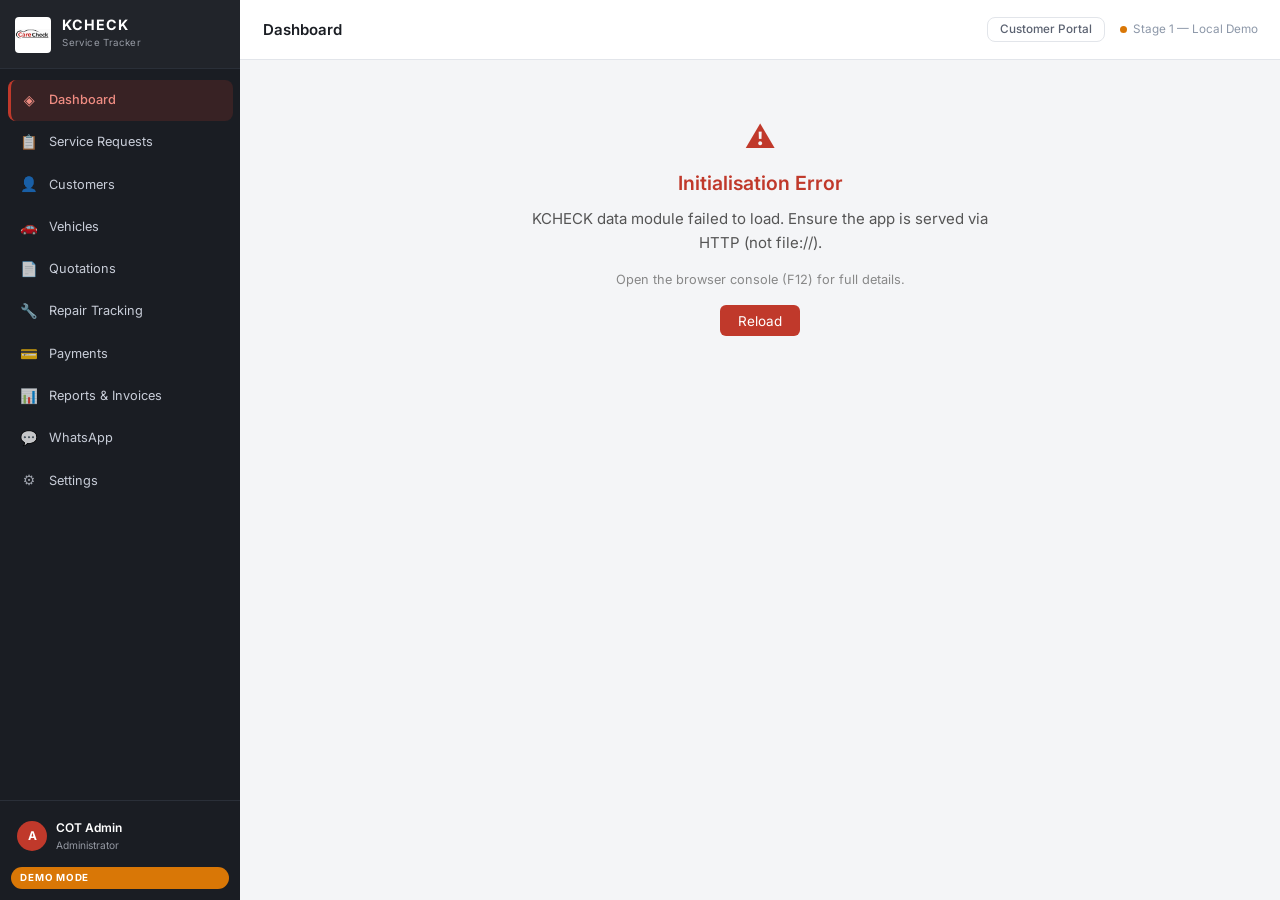
<file: index.html>
<!DOCTYPE html>
<html lang="en">
<head>
  <meta charset="UTF-8" />
  <meta name="viewport" content="width=device-width, initial-scale=1.0" />
  <title>KCHECK Service Tracker</title>
  <link rel="stylesheet" href="css/style.css" />
  <link rel="stylesheet" href="css/components.css" />
  <link rel="stylesheet" href="css/admin.css" />
  <link rel="preconnect" href="https://fonts.googleapis.com" />
  <link rel="preconnect" href="https://fonts.gstatic.com" crossorigin />
  <link href="https://fonts.googleapis.com/css2?family=Inter:wght@300;400;500;600;700&display=swap" rel="stylesheet" />
</head>
<body class="admin-body">

  <!-- Sidebar -->
  <aside class="sidebar" id="sidebar">
    <div class="sidebar-brand">
      <img src="assets/logos/carecheck.png" alt="KCHECK Logo" class="sidebar-logo" id="sidebarLogo" onerror="this.style.display='none'" />
      <div class="sidebar-title">
        <span class="sidebar-app-name">KCHECK</span>
        <span class="sidebar-app-sub">Service Tracker</span>
      </div>
    </div>

    <nav class="sidebar-nav">
      <a href="#" class="nav-item active" data-view="dashboard">
        <span class="nav-icon">◈</span>
        <span class="nav-label">Dashboard</span>
      </a>
      <a href="#" class="nav-item" data-view="services">
        <span class="nav-icon">📋</span>
        <span class="nav-label">Service Requests</span>
      </a>
      <a href="#" class="nav-item" data-view="customers">
        <span class="nav-icon">👤</span>
        <span class="nav-label">Customers</span>
      </a>
      <a href="#" class="nav-item" data-view="vehicles">
        <span class="nav-icon">🚗</span>
        <span class="nav-label">Vehicles</span>
      </a>
      <a href="#" class="nav-item" data-view="quotations">
        <span class="nav-icon">📄</span>
        <span class="nav-label">Quotations</span>
      </a>
      <a href="#" class="nav-item" data-view="repairs">
        <span class="nav-icon">🔧</span>
        <span class="nav-label">Repair Tracking</span>
      </a>
      <a href="#" class="nav-item" data-view="payments">
        <span class="nav-icon">💳</span>
        <span class="nav-label">Payments</span>
      </a>
      <a href="#" class="nav-item" data-view="reports">
        <span class="nav-icon">📊</span>
        <span class="nav-label">Reports &amp; Invoices</span>
      </a>
      <a href="#" class="nav-item" data-view="whatsapp">
        <span class="nav-icon">💬</span>
        <span class="nav-label">WhatsApp</span>
      </a>
      <a href="#" class="nav-item" data-view="settings">
        <span class="nav-icon">⚙️</span>
        <span class="nav-label">Settings</span>
      </a>
    </nav>

    <div class="sidebar-footer">
      <div class="sidebar-user">
        <div class="user-avatar">A</div>
        <div class="user-info">
          <span class="user-name">COT Admin</span>
          <span class="user-role">Administrator</span>
        </div>
      </div>
      <div class="demo-badge">DEMO MODE</div>
    </div>
  </aside>

  <!-- Main Content -->
  <div class="main-wrapper" id="mainWrapper">

    <!-- Top Bar -->
    <header class="topbar">
      <button class="sidebar-toggle" id="sidebarToggle" aria-label="Toggle sidebar">
        <span></span><span></span><span></span>
      </button>
      <div class="topbar-title" id="topbarTitle">Dashboard</div>
      <div class="topbar-actions">
        <a href="portal.html" class="btn btn-outline btn-sm" target="_blank">Customer Portal</a>
        <div class="demo-indicator">
          <span class="demo-dot"></span>
          Stage 1 — Local Demo
        </div>
      </div>
    </header>

    <!-- Page Content -->
    <main class="page-content" id="pageContent">
      <!-- Injected by JS -->
      <div class="loading-state" id="initialLoader">
        <div class="spinner"></div>
        <p>Loading KCHECK Service Tracker…</p>
      </div>
    </main>
  </div>

  <!-- Overlay for mobile sidebar -->
  <div class="sidebar-overlay" id="sidebarOverlay"></div>

  <!-- Toast container -->
  <div class="toast-container" id="toastContainer"></div>

  <!-- Modal container -->
  <div class="modal-backdrop" id="modalBackdrop" style="display:none">
    <div class="modal" id="modalBox">
      <div class="modal-header">
        <h3 class="modal-title" id="modalTitle"></h3>
        <button class="modal-close" id="modalClose">&times;</button>
      </div>
      <div class="modal-body" id="modalBody"></div>
      <div class="modal-footer" id="modalFooter"></div>
    </div>
  </div>

  <!-- Scripts (order matters — data first) -->
  <script src="js/utils.js"></script>
  <script src="js/data.js"></script>
  <script src="js/dashboard.js"></script>
  <script src="js/customers.js"></script>
  <script src="js/vehicles.js"></script>
  <script src="js/services.js"></script>
  <script src="js/quotations.js"></script>
  <script src="js/payments.js"></script>
  <script src="js/reports.js"></script>
  <script src="js/settings.js"></script>
  <script src="js/app.js"></script>
</body>
</html>
</file>
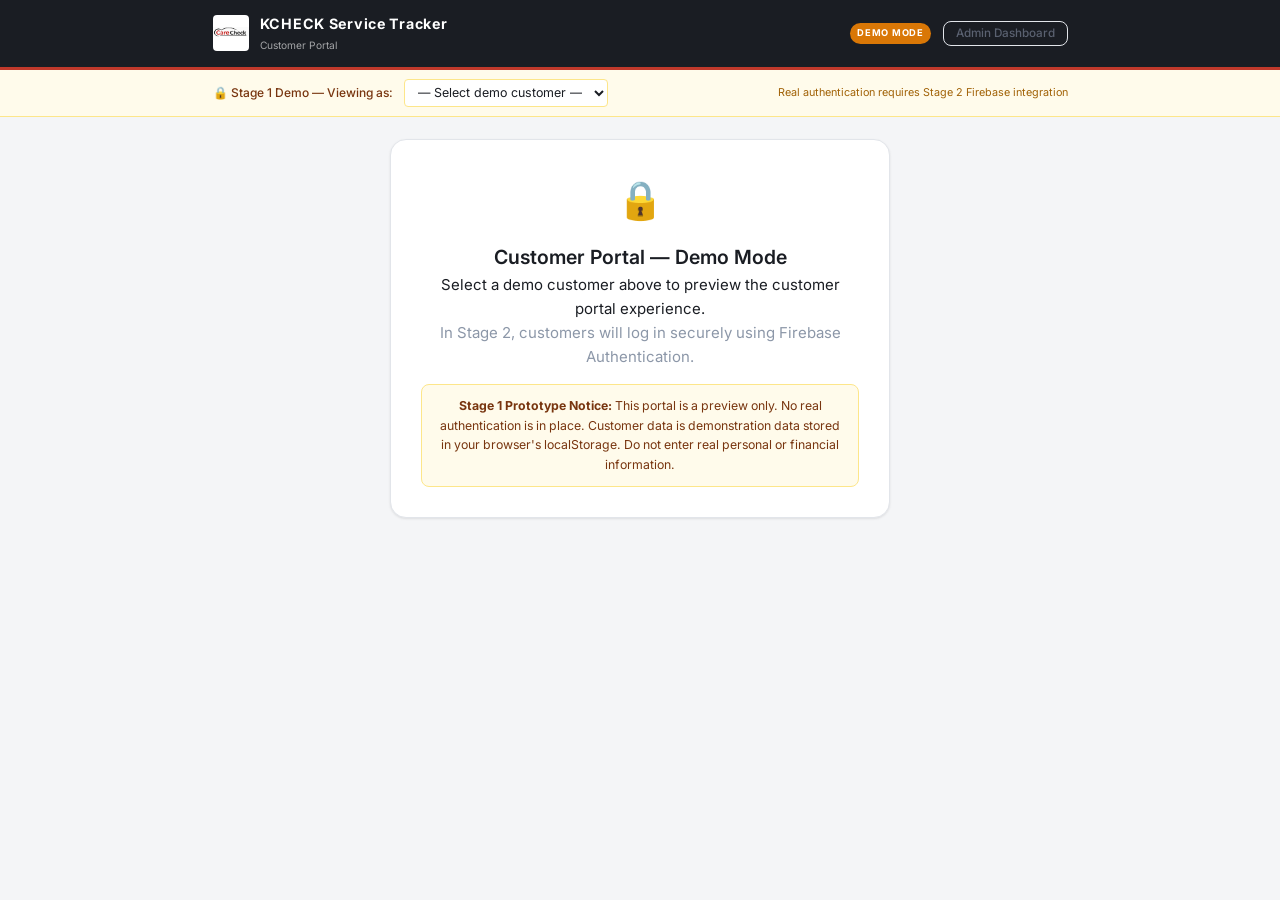
<file: portal.html>
<!DOCTYPE html>
<html lang="en">
<head>
  <meta charset="UTF-8" />
  <meta name="viewport" content="width=device-width, initial-scale=1.0" />
  <title>KCHECK — Customer Portal</title>
  <link rel="stylesheet" href="css/style.css" />
  <link rel="stylesheet" href="css/components.css" />
  <link rel="stylesheet" href="css/portal.css" />
  <link rel="preconnect" href="https://fonts.googleapis.com" />
  <link rel="preconnect" href="https://fonts.gstatic.com" crossorigin />
  <link href="https://fonts.googleapis.com/css2?family=Inter:wght@300;400;500;600;700&display=swap" rel="stylesheet" />
</head>
<body class="portal-body">

  <!-- Portal Header -->
  <header class="portal-header">
    <div class="portal-header-inner">
      <div class="portal-brand">
        <img src="assets/logos/carecheck.png" alt="KCHECK Logo" class="portal-logo" onerror="this.style.display='none'" />
        <div>
          <div class="portal-app-name">KCHECK Service Tracker</div>
          <div class="portal-app-sub">Customer Portal</div>
        </div>
      </div>
      <div class="portal-header-right">
        <div class="demo-badge-portal">DEMO MODE</div>
        <a href="index.html" class="btn btn-outline btn-sm">Admin Dashboard</a>
      </div>
    </div>
  </header>

  <!-- Demo Customer Selector -->
  <div class="demo-selector-bar" id="demoSelectorBar">
    <div class="demo-selector-inner">
      <span class="demo-selector-label">🔒 Stage 1 Demo — Viewing as:</span>
      <select id="demoCustomerSelect" class="demo-select">
        <option value="">— Select demo customer —</option>
      </select>
      <span class="demo-selector-note">Real authentication requires Stage 2 Firebase integration</span>
    </div>
  </div>

  <!-- Portal Navigation -->
  <nav class="portal-nav" id="portalNav" style="display:none">
    <div class="portal-nav-inner">
      <a href="#" class="portal-nav-item active" data-portal-view="my-vehicles">My Vehicles</a>
      <a href="#" class="portal-nav-item" data-portal-view="my-services">My Services</a>
      <a href="#" class="portal-nav-item" data-portal-view="portal-documents">Documents</a>
    </div>
  </nav>

  <!-- Portal Main -->
  <main class="portal-main" id="portalMain">
    <div class="portal-welcome" id="portalWelcome">
      <div class="portal-welcome-card">
        <div class="portal-welcome-icon">🔒</div>
        <h2>Customer Portal — Demo Mode</h2>
        <p>Select a demo customer above to preview the customer portal experience.</p>
        <p class="text-muted">In Stage 2, customers will log in securely using Firebase Authentication.</p>
        <div class="demo-notice">
          <strong>Stage 1 Prototype Notice:</strong> This portal is a preview only. No real authentication is in place. Customer data is demonstration data stored in your browser's localStorage. Do not enter real personal or financial information.
        </div>
      </div>
    </div>
    <div id="portalContent" style="display:none"></div>
  </main>

  <!-- Toast container -->
  <div class="toast-container" id="toastContainer"></div>

  <!-- Modal container -->
  <div class="modal-backdrop" id="modalBackdrop" style="display:none">
    <div class="modal" id="modalBox">
      <div class="modal-header">
        <h3 class="modal-title" id="modalTitle"></h3>
        <button class="modal-close" id="modalClose">&times;</button>
      </div>
      <div class="modal-body" id="modalBody"></div>
      <div class="modal-footer" id="modalFooter"></div>
    </div>
  </div>

  <script src="js/utils.js"></script>
  <script src="js/data.js"></script>
  <script src="js/payments.js"></script>
  <script src="js/reports.js"></script>
  <script src="js/portal.js"></script>
</body>
</html>
</file>
<file: css/style.css>
/* ============================================================
   KCHECK Service Tracker — Global Design Tokens & Base Styles
   ============================================================ */

:root {
  /* Core palette */
  --color-bg:           #f4f5f7;
  --color-surface:      #ffffff;
  --color-surface-2:    #f8f9fb;
  --color-border:       #e2e5ea;
  --color-border-light: #eef0f4;

  /* Typography */
  --color-text-primary:   #1a1d23;
  --color-text-secondary: #5a6170;
  --color-text-muted:     #8c97a8;

  /* Brand */
  --color-brand-red:      #c0392b;
  --color-brand-red-dark: #96281b;
  --color-brand-red-light:#fdf0ef;

  /* Sidebar */
  --sidebar-bg:           #1a1d23;
  --sidebar-text:         #c8cdd8;
  --sidebar-text-active:  #ffffff;
  --sidebar-active-bg:    rgba(192, 57, 43, 0.18);
  --sidebar-border:       #2a2f38;
  --sidebar-width:        240px;

  /* Status / Accent colours */
  --color-blue:         #2563eb;
  --color-blue-light:   #eff6ff;
  --color-blue-border:  #bfdbfe;
  --color-green:        #16a34a;
  --color-green-light:  #f0fdf4;
  --color-green-border: #bbf7d0;
  --color-amber:        #d97706;
  --color-amber-light:  #fffbeb;
  --color-amber-border: #fde68a;
  --color-red:          #dc2626;
  --color-red-light:    #fef2f2;
  --color-red-border:   #fecaca;

  /* Shadows */
  --shadow-sm:  0 1px 3px rgba(0,0,0,.06), 0 1px 2px rgba(0,0,0,.04);
  --shadow-md:  0 4px 12px rgba(0,0,0,.08), 0 2px 4px rgba(0,0,0,.04);
  --shadow-lg:  0 10px 24px rgba(0,0,0,.12), 0 4px 8px rgba(0,0,0,.06);

  /* Radii */
  --radius-sm:  4px;
  --radius-md:  8px;
  --radius-lg:  12px;
  --radius-xl:  16px;
  --radius-pill: 9999px;

  /* Transitions */
  --transition: 0.18s ease;

  /* Topbar */
  --topbar-height: 60px;
}

/* ── Reset ────────────────────────────────────────────────── */
*, *::before, *::after { box-sizing: border-box; margin: 0; padding: 0; }

html { font-size: 15px; scroll-behavior: smooth; }

body {
  font-family: 'Inter', system-ui, -apple-system, sans-serif;
  background: var(--color-bg);
  color: var(--color-text-primary);
  line-height: 1.6;
  -webkit-font-smoothing: antialiased;
}

a { color: inherit; text-decoration: none; }
button { cursor: pointer; border: none; background: none; font-family: inherit; }
input, select, textarea { font-family: inherit; font-size: inherit; }
img { max-width: 100%; display: block; }
ul, ol { list-style: none; }

/* ── Typography ───────────────────────────────────────────── */
h1 { font-size: 1.6rem; font-weight: 700; }
h2 { font-size: 1.3rem; font-weight: 600; }
h3 { font-size: 1.1rem; font-weight: 600; }
h4 { font-size: 0.95rem; font-weight: 600; }

.text-muted     { color: var(--color-text-muted); }
.text-secondary { color: var(--color-text-secondary); }
.text-sm        { font-size: 0.8rem; }
.text-xs        { font-size: 0.72rem; }
.text-mono      { font-family: 'Courier New', monospace; }
.font-medium    { font-weight: 500; }
.font-semibold  { font-weight: 600; }
.font-bold      { font-weight: 700; }

/* ── Utility ──────────────────────────────────────────────── */
.hidden   { display: none !important; }
.flex     { display: flex; }
.flex-col { flex-direction: column; }
.items-center { align-items: center; }
.justify-between { justify-content: space-between; }
.gap-1 { gap: 0.25rem; }
.gap-2 { gap: 0.5rem; }
.gap-3 { gap: 0.75rem; }
.gap-4 { gap: 1rem; }
.mt-1 { margin-top: 0.25rem; }
.mt-2 { margin-top: 0.5rem; }
.mt-3 { margin-top: 0.75rem; }
.mt-4 { margin-top: 1rem; }
.mb-1 { margin-bottom: 0.25rem; }
.mb-2 { margin-bottom: 0.5rem; }
.mb-3 { margin-bottom: 0.75rem; }
.mb-4 { margin-bottom: 1rem; }
.p-2  { padding: 0.5rem; }
.p-3  { padding: 0.75rem; }
.p-4  { padding: 1rem; }
.w-full { width: 100%; }
.text-right { text-align: right; }
.text-center { text-align: center; }
</file>
<file: css/components.css>
/* ============================================================
   KCHECK — Shared UI Components
   ============================================================ */

/* ── Buttons ──────────────────────────────────────────────── */
.btn {
  display: inline-flex;
  align-items: center;
  gap: 0.4rem;
  padding: 0.5rem 1.1rem;
  border-radius: var(--radius-md);
  font-size: 0.85rem;
  font-weight: 500;
  line-height: 1;
  transition: background var(--transition), color var(--transition), border-color var(--transition), opacity var(--transition);
  white-space: nowrap;
  user-select: none;
}
.btn:disabled { opacity: 0.5; cursor: not-allowed; pointer-events: none; }

.btn-primary   { background: var(--color-brand-red); color: #fff; }
.btn-primary:hover { background: var(--color-brand-red-dark); }

.btn-blue      { background: var(--color-blue); color: #fff; }
.btn-blue:hover { background: #1d4ed8; }

.btn-green     { background: var(--color-green); color: #fff; }
.btn-green:hover { background: #15803d; }

.btn-amber     { background: var(--color-amber); color: #fff; }
.btn-amber:hover { background: #b45309; }

.btn-danger    { background: var(--color-red); color: #fff; }
.btn-danger:hover { background: #b91c1c; }

.btn-outline {
  background: transparent;
  border: 1px solid var(--color-border);
  color: var(--color-text-secondary);
}
.btn-outline:hover { border-color: var(--color-brand-red); color: var(--color-brand-red); }

.btn-ghost { background: transparent; color: var(--color-text-secondary); }
.btn-ghost:hover { background: var(--color-surface-2); color: var(--color-text-primary); }

.btn-sm  { padding: 0.35rem 0.8rem; font-size: 0.78rem; }
.btn-lg  { padding: 0.7rem 1.4rem; font-size: 0.95rem; }
.btn-icon { padding: 0.4rem; border-radius: var(--radius-sm); }
.btn-block { width: 100%; justify-content: center; }

/* ── Badges ───────────────────────────────────────────────── */
.badge {
  display: inline-flex;
  align-items: center;
  gap: 0.25rem;
  padding: 0.2rem 0.6rem;
  border-radius: var(--radius-pill);
  font-size: 0.72rem;
  font-weight: 600;
  line-height: 1;
  white-space: nowrap;
}
.badge-blue   { background: var(--color-blue-light);  color: var(--color-blue);  border: 1px solid var(--color-blue-border); }
.badge-green  { background: var(--color-green-light); color: var(--color-green); border: 1px solid var(--color-green-border); }
.badge-amber  { background: var(--color-amber-light); color: var(--color-amber); border: 1px solid var(--color-amber-border); }
.badge-red    { background: var(--color-red-light);   color: var(--color-red);   border: 1px solid var(--color-red-border); }
.badge-grey   { background: var(--color-surface-2);   color: var(--color-text-secondary); border: 1px solid var(--color-border); }
.badge-brand  { background: var(--color-brand-red-light); color: var(--color-brand-red); border: 1px solid #f0c4c0; }

/* ── Cards ────────────────────────────────────────────────── */
.card {
  background: var(--color-surface);
  border: 1px solid var(--color-border);
  border-radius: var(--radius-lg);
  box-shadow: var(--shadow-sm);
}
.card-header {
  display: flex;
  align-items: center;
  justify-content: space-between;
  padding: 1rem 1.25rem;
  border-bottom: 1px solid var(--color-border-light);
}
.card-title { font-size: 0.95rem; font-weight: 600; }
.card-body  { padding: 1.25rem; }
.card-footer {
  padding: 0.875rem 1.25rem;
  border-top: 1px solid var(--color-border-light);
  background: var(--color-surface-2);
  border-radius: 0 0 var(--radius-lg) var(--radius-lg);
}

/* ── Forms ────────────────────────────────────────────────── */
.form-group { margin-bottom: 1rem; }
.form-label {
  display: block;
  font-size: 0.8rem;
  font-weight: 500;
  color: var(--color-text-secondary);
  margin-bottom: 0.35rem;
}
.form-label .required { color: var(--color-red); margin-left: 2px; }

.form-control {
  display: block;
  width: 100%;
  padding: 0.5rem 0.75rem;
  border: 1px solid var(--color-border);
  border-radius: var(--radius-md);
  background: var(--color-surface);
  color: var(--color-text-primary);
  font-size: 0.87rem;
  transition: border-color var(--transition), box-shadow var(--transition);
  outline: none;
}
.form-control:focus {
  border-color: var(--color-blue);
  box-shadow: 0 0 0 3px rgba(37,99,235,0.1);
}
.form-control.is-invalid { border-color: var(--color-red); }
.form-control:disabled   { background: var(--color-surface-2); opacity: 0.7; cursor: not-allowed; }

.form-select { appearance: none; background-image: url("data:image/svg+xml,%3Csvg xmlns='http://www.w3.org/2000/svg' width='12' height='8' viewBox='0 0 12 8'%3E%3Cpath fill='%235a6170' d='M1 1l5 5 5-5'/%3E%3C/svg%3E"); background-repeat: no-repeat; background-position: right 0.75rem center; padding-right: 2.5rem; }

textarea.form-control { resize: vertical; min-height: 80px; }

.form-error { font-size: 0.75rem; color: var(--color-red); margin-top: 0.25rem; display: none; }
.form-error.visible { display: block; }
.form-hint  { font-size: 0.75rem; color: var(--color-text-muted); margin-top: 0.25rem; }

.form-row { display: grid; gap: 1rem; }
.form-row-2 { grid-template-columns: 1fr 1fr; }
.form-row-3 { grid-template-columns: 1fr 1fr 1fr; }

/* ── Tables ───────────────────────────────────────────────── */
.table-wrapper {
  overflow-x: auto;
  border-radius: var(--radius-md);
  border: 1px solid var(--color-border);
}
table.data-table {
  width: 100%;
  border-collapse: collapse;
  font-size: 0.85rem;
}
.data-table thead th {
  background: var(--color-surface-2);
  padding: 0.65rem 1rem;
  text-align: left;
  font-weight: 600;
  font-size: 0.75rem;
  text-transform: uppercase;
  letter-spacing: 0.05em;
  color: var(--color-text-secondary);
  border-bottom: 1px solid var(--color-border);
  white-space: nowrap;
}
.data-table tbody tr {
  border-bottom: 1px solid var(--color-border-light);
  transition: background var(--transition);
}
.data-table tbody tr:last-child { border-bottom: none; }
.data-table tbody tr:hover { background: var(--color-surface-2); }
.data-table tbody tr.clickable { cursor: pointer; }
.data-table td {
  padding: 0.7rem 1rem;
  vertical-align: middle;
}

/* ── Modals ───────────────────────────────────────────────── */
.modal-backdrop {
  position: fixed;
  inset: 0;
  background: rgba(0,0,0,0.45);
  backdrop-filter: blur(4px);
  z-index: 1000;
  display: flex;
  align-items: center;
  justify-content: center;
  padding: 1rem;
}
.modal {
  background: var(--color-surface);
  border-radius: var(--radius-xl);
  box-shadow: var(--shadow-lg);
  width: 100%;
  max-width: 580px;
  max-height: 90vh;
  display: flex;
  flex-direction: column;
  animation: modalIn 0.2s ease;
}
@keyframes modalIn {
  from { transform: scale(0.96) translateY(-8px); opacity: 0; }
  to   { transform: scale(1) translateY(0); opacity: 1; }
}
.modal-lg { max-width: 820px; }
.modal-header {
  display: flex;
  align-items: center;
  justify-content: space-between;
  padding: 1.1rem 1.5rem;
  border-bottom: 1px solid var(--color-border);
  flex-shrink: 0;
}
.modal-title { font-size: 1rem; font-weight: 600; }
.modal-close {
  width: 28px; height: 28px;
  border-radius: var(--radius-md);
  font-size: 1.2rem;
  color: var(--color-text-secondary);
  display: flex; align-items: center; justify-content: center;
  transition: background var(--transition);
}
.modal-close:hover { background: var(--color-surface-2); color: var(--color-text-primary); }
.modal-body {
  padding: 1.5rem;
  overflow-y: auto;
  flex: 1;
}
.modal-footer {
  padding: 1rem 1.5rem;
  border-top: 1px solid var(--color-border);
  display: flex;
  gap: 0.75rem;
  justify-content: flex-end;
  flex-shrink: 0;
}

/* ── Toast Notifications ──────────────────────────────────── */
.toast-container {
  position: fixed;
  bottom: 1.5rem;
  right: 1.5rem;
  z-index: 2000;
  display: flex;
  flex-direction: column;
  gap: 0.5rem;
  max-width: 360px;
}
.toast {
  background: var(--color-surface);
  border: 1px solid var(--color-border);
  border-radius: var(--radius-lg);
  padding: 0.85rem 1.1rem;
  box-shadow: var(--shadow-lg);
  display: flex;
  align-items: flex-start;
  gap: 0.75rem;
  animation: toastIn 0.25s ease;
  font-size: 0.85rem;
}
@keyframes toastIn {
  from { transform: translateX(24px); opacity: 0; }
  to   { transform: translateX(0); opacity: 1; }
}
.toast-icon { font-size: 1rem; flex-shrink: 0; margin-top: 0.1rem; }
.toast-msg  { flex: 1; line-height: 1.45; }
.toast-success { border-left: 3px solid var(--color-green); }
.toast-error   { border-left: 3px solid var(--color-red); }
.toast-info    { border-left: 3px solid var(--color-blue); }
.toast-warning { border-left: 3px solid var(--color-amber); }

/* ── Status Timeline ──────────────────────────────────────── */
.status-timeline {
  display: flex;
  flex-direction: column;
  gap: 0;
}
.timeline-item {
  display: flex;
  gap: 0.75rem;
  padding-bottom: 1.1rem;
  position: relative;
}
.timeline-item:not(:last-child)::before {
  content: '';
  position: absolute;
  left: 11px;
  top: 24px;
  bottom: 0;
  width: 2px;
  background: var(--color-border);
}
.timeline-dot {
  width: 24px; height: 24px;
  border-radius: 50%;
  flex-shrink: 0;
  display: flex; align-items: center; justify-content: center;
  font-size: 0.65rem;
  font-weight: 700;
  position: relative;
  z-index: 1;
}
.timeline-dot-active  { background: var(--color-blue);  color: #fff; }
.timeline-dot-done    { background: var(--color-green); color: #fff; }
.timeline-dot-pending { background: var(--color-border); color: var(--color-text-muted); }
.timeline-dot-error   { background: var(--color-red);   color: #fff; }

.timeline-content { flex: 1; padding-top: 0.1rem; }
.timeline-title   { font-size: 0.85rem; font-weight: 600; }
.timeline-time    { font-size: 0.75rem; color: var(--color-text-muted); }
.timeline-note    { font-size: 0.82rem; color: var(--color-text-secondary); margin-top: 0.2rem; }

/* ── Progress Steps ───────────────────────────────────────── */
.progress-steps {
  display: flex;
  align-items: center;
  gap: 0;
  overflow-x: auto;
  padding: 0.5rem 0;
  scrollbar-width: none;
}
.progress-steps::-webkit-scrollbar { display: none; }
.progress-step {
  display: flex;
  align-items: center;
  gap: 0.4rem;
  flex-shrink: 0;
}
.progress-step-dot {
  width: 28px; height: 28px;
  border-radius: 50%;
  display: flex; align-items: center; justify-content: center;
  font-size: 0.7rem;
  font-weight: 700;
  border: 2px solid var(--color-border);
  background: var(--color-surface);
  color: var(--color-text-muted);
}
.progress-step.done    .progress-step-dot { background: var(--color-green); border-color: var(--color-green); color: #fff; }
.progress-step.active  .progress-step-dot { background: var(--color-blue);  border-color: var(--color-blue);  color: #fff; box-shadow: 0 0 0 3px rgba(37,99,235,0.2); }
.progress-step.error   .progress-step-dot { background: var(--color-red);   border-color: var(--color-red);   color: #fff; }
.progress-step-label   { font-size: 0.72rem; color: var(--color-text-muted); white-space: nowrap; }
.progress-step.done   .progress-step-label { color: var(--color-green); }
.progress-step.active .progress-step-label { color: var(--color-blue); font-weight: 600; }
.progress-step-line {
  height: 2px;
  width: 32px;
  background: var(--color-border);
  flex-shrink: 0;
}
.progress-step-line.done { background: var(--color-green); }
.progress-step-line.active { background: var(--color-blue); }

/* ── Search Bar ───────────────────────────────────────────── */
.search-bar {
  display: flex;
  align-items: center;
  gap: 0.5rem;
  background: var(--color-surface);
  border: 1px solid var(--color-border);
  border-radius: var(--radius-md);
  padding: 0.4rem 0.75rem;
  flex: 1;
  max-width: 340px;
}
.search-bar input {
  border: none;
  background: transparent;
  outline: none;
  font-size: 0.87rem;
  width: 100%;
  color: var(--color-text-primary);
}
.search-bar input::placeholder { color: var(--color-text-muted); }
.search-icon { color: var(--color-text-muted); font-size: 0.9rem; }

/* ── Empty / Loading / Error States ──────────────────────── */
.empty-state, .loading-state, .error-state {
  display: flex;
  flex-direction: column;
  align-items: center;
  justify-content: center;
  padding: 3rem 1rem;
  text-align: center;
  color: var(--color-text-muted);
}
.empty-state-icon, .loading-state-icon { font-size: 2.5rem; margin-bottom: 0.75rem; }
.empty-state h3  { font-size: 1rem; color: var(--color-text-secondary); margin-bottom: 0.4rem; }
.empty-state p   { font-size: 0.85rem; max-width: 320px; margin-bottom: 1rem; }

.spinner {
  width: 32px; height: 32px;
  border: 3px solid var(--color-border);
  border-top-color: var(--color-brand-red);
  border-radius: 50%;
  animation: spin 0.8s linear infinite;
  margin-bottom: 0.75rem;
}
@keyframes spin { to { transform: rotate(360deg); } }

/* ── KPI Cards ────────────────────────────────────────────── */
.kpi-grid {
  display: grid;
  grid-template-columns: repeat(4, 1fr);
  gap: 1rem;
}
.kpi-card {
  background: var(--color-surface);
  border: 1px solid var(--color-border);
  border-radius: var(--radius-lg);
  padding: 1.1rem 1.25rem;
  cursor: pointer;
  transition: box-shadow var(--transition), transform var(--transition);
  position: relative;
  overflow: hidden;
}
.kpi-card:hover { box-shadow: var(--shadow-md); transform: translateY(-1px); }
.kpi-card::before {
  content: '';
  position: absolute;
  left: 0; top: 0; bottom: 0;
  width: 4px;
  border-radius: var(--radius-sm) 0 0 var(--radius-sm);
}
.kpi-blue::before   { background: var(--color-blue); }
.kpi-green::before  { background: var(--color-green); }
.kpi-amber::before  { background: var(--color-amber); }
.kpi-red::before    { background: var(--color-red); }
.kpi-brand::before  { background: var(--color-brand-red); }

.kpi-label { font-size: 0.75rem; font-weight: 500; color: var(--color-text-muted); text-transform: uppercase; letter-spacing: 0.04em; }
.kpi-value { font-size: 2rem; font-weight: 700; line-height: 1.2; margin: 0.25rem 0; }
.kpi-sub   { font-size: 0.75rem; color: var(--color-text-muted); }

/* ── Page Sections ────────────────────────────────────────── */
.page-section {
  padding: 1.5rem;
}
.page-section + .page-section {
  padding-top: 0;
}
.section-header {
  display: flex;
  align-items: center;
  justify-content: space-between;
  margin-bottom: 1rem;
}
.section-title {
  font-size: 1rem;
  font-weight: 600;
}
.section-actions {
  display: flex;
  gap: 0.5rem;
  align-items: center;
}

/* ── Filter Bar ───────────────────────────────────────────── */
.filter-bar {
  display: flex;
  gap: 0.5rem;
  align-items: center;
  flex-wrap: wrap;
  margin-bottom: 1rem;
  padding: 0.875rem 1rem;
  background: var(--color-surface);
  border: 1px solid var(--color-border);
  border-radius: var(--radius-md);
}
.filter-bar select { font-size: 0.83rem; padding: 0.35rem 0.6rem; border: 1px solid var(--color-border); border-radius: var(--radius-sm); background: var(--color-surface-2); }

/* ── Info Rows ────────────────────────────────────────────── */
.info-grid {
  display: grid;
  grid-template-columns: 1fr 1fr;
  gap: 0.75rem 1.5rem;
}
.info-item {}
.info-label { font-size: 0.75rem; color: var(--color-text-muted); font-weight: 500; text-transform: uppercase; letter-spacing: 0.04em; margin-bottom: 0.15rem; }
.info-value { font-size: 0.87rem; color: var(--color-text-primary); font-weight: 500; }

/* ── Demo Notice ──────────────────────────────────────────── */
.demo-notice {
  background: var(--color-amber-light);
  border: 1px solid var(--color-amber-border);
  border-radius: var(--radius-md);
  padding: 0.75rem 1rem;
  font-size: 0.82rem;
  color: #78350f;
  margin-top: 1rem;
}
.demo-badge {
  background: var(--color-amber);
  color: #fff;
  font-size: 0.65rem;
  font-weight: 700;
  letter-spacing: 0.08em;
  padding: 0.2rem 0.6rem;
  border-radius: var(--radius-pill);
  text-transform: uppercase;
}
.demo-indicator {
  display: flex;
  align-items: center;
  gap: 0.4rem;
  font-size: 0.78rem;
  color: var(--color-text-muted);
}
.demo-dot {
  width: 7px; height: 7px;
  border-radius: 50%;
  background: var(--color-amber);
  animation: pulse 1.8s infinite;
}
@keyframes pulse {
  0%, 100% { opacity: 1; }
  50%       { opacity: 0.4; }
}

/* ── Confirm Dialog ───────────────────────────────────────── */
.confirm-message { font-size: 0.9rem; margin-bottom: 1rem; line-height: 1.55; }
.confirm-warning { color: var(--color-red); font-size: 0.83rem; font-style: italic; margin-top: 0.5rem; }

/* ── Tabbed Panels ────────────────────────────────────────── */
.tab-list {
  display: flex;
  gap: 0;
  border-bottom: 1px solid var(--color-border);
  margin-bottom: 1.25rem;
}
.tab-btn {
  padding: 0.6rem 1.1rem;
  font-size: 0.85rem;
  font-weight: 500;
  color: var(--color-text-secondary);
  border-bottom: 2px solid transparent;
  transition: color var(--transition), border-color var(--transition);
  cursor: pointer;
}
.tab-btn.active { color: var(--color-brand-red); border-bottom-color: var(--color-brand-red); }
.tab-btn:hover:not(.active) { color: var(--color-text-primary); }
.tab-panel { display: none; }
.tab-panel.active { display: block; }

/* ── Quotation Line Items ─────────────────────────────────── */
.line-items-table { width: 100%; border-collapse: collapse; font-size: 0.85rem; margin-bottom: 0.5rem; }
.line-items-table th { padding: 0.5rem 0.6rem; background: var(--color-surface-2); font-size: 0.73rem; font-weight: 600; text-transform: uppercase; letter-spacing: 0.04em; color: var(--color-text-secondary); text-align: left; border-bottom: 1px solid var(--color-border); }
.line-items-table td { padding: 0.4rem 0.5rem; border-bottom: 1px solid var(--color-border-light); vertical-align: middle; }
.line-items-table input { border: 1px solid var(--color-border); border-radius: var(--radius-sm); padding: 0.3rem 0.4rem; width: 100%; font-size: 0.83rem; background: var(--color-surface); }
.line-items-table input:focus { outline: none; border-color: var(--color-blue); }
.qty-input { width: 60px !important; text-align: center; }
.price-input { width: 90px !important; text-align: right; }
.subtotal-cell { text-align: right; font-weight: 500; }

/* ── Totals Summary ───────────────────────────────────────── */
.totals-block {
  display: flex;
  flex-direction: column;
  gap: 0.3rem;
  max-width: 280px;
  margin-left: auto;
  padding: 0.75rem;
  background: var(--color-surface-2);
  border-radius: var(--radius-md);
  border: 1px solid var(--color-border);
}
.totals-row { display: flex; justify-content: space-between; font-size: 0.85rem; }
.totals-row.total { font-weight: 700; font-size: 0.95rem; padding-top: 0.4rem; border-top: 1px solid var(--color-border); margin-top: 0.2rem; }

/* ── Breadcrumb ───────────────────────────────────────────── */
.breadcrumb { display: flex; align-items: center; gap: 0.3rem; font-size: 0.8rem; color: var(--color-text-muted); margin-bottom: 1rem; }
.breadcrumb a { color: var(--color-blue); cursor: pointer; }
.breadcrumb-sep { color: var(--color-border); }

/* ── Activity Feed ────────────────────────────────────────── */
.activity-item { display: flex; gap: 0.75rem; padding: 0.6rem 0; border-bottom: 1px solid var(--color-border-light); }
.activity-item:last-child { border-bottom: none; }
.activity-icon { font-size: 1rem; flex-shrink: 0; margin-top: 0.1rem; }
.activity-text { flex: 1; font-size: 0.83rem; }
.activity-text strong { font-weight: 600; color: var(--color-text-primary); }
.activity-time { font-size: 0.73rem; color: var(--color-text-muted); margin-top: 0.15rem; }

/* ── File Upload ──────────────────────────────────────────── */
.file-upload-area {
  border: 2px dashed var(--color-border);
  border-radius: var(--radius-md);
  padding: 2rem;
  text-align: center;
  cursor: pointer;
  transition: border-color var(--transition), background var(--transition);
}
.file-upload-area:hover { border-color: var(--color-blue); background: var(--color-blue-light); }
.file-upload-area input[type="file"] { display: none; }

/* ── QR Placeholder ───────────────────────────────────────── */
.qr-demo-container {
  display: flex;
  flex-direction: column;
  align-items: center;
  gap: 0.75rem;
  padding: 1.5rem;
  border: 2px solid var(--color-amber-border);
  border-radius: var(--radius-lg);
  background: var(--color-amber-light);
  max-width: 240px;
  margin: 0 auto;
}
.qr-demo-box {
  width: 160px; height: 160px;
  background: repeating-linear-gradient(45deg, #e5e7eb 0, #e5e7eb 2px, #f3f4f6 2px, #f3f4f6 10px);
  border-radius: var(--radius-md);
  display: flex;
  align-items: center;
  justify-content: center;
  font-size: 0.7rem;
  font-weight: 700;
  color: var(--color-amber);
  text-align: center;
  letter-spacing: 0.05em;
  border: 3px solid var(--color-amber);
}
.qr-demo-label { font-size: 0.75rem; font-weight: 700; color: var(--color-amber); text-align: center; letter-spacing: 0.05em; }

/* ── Print ────────────────────────────────────────────────── */
@media print {
  .sidebar, .topbar, .filter-bar, .btn, .toast-container, .modal-backdrop, .demo-indicator, .demo-badge { display: none !important; }
  .main-wrapper { margin-left: 0 !important; }
  body { background: #fff; }
  .print-doc { max-width: 210mm; margin: 0 auto; padding: 20mm; font-size: 11pt; }
}

/* ── Responsive ───────────────────────────────────────────── */
@media (max-width: 1024px) {
  .kpi-grid { grid-template-columns: repeat(2, 1fr); }
  .form-row-3 { grid-template-columns: 1fr 1fr; }
}
@media (max-width: 640px) {
  .kpi-grid { grid-template-columns: 1fr 1fr; }
  .form-row-2, .form-row-3 { grid-template-columns: 1fr; }
  .info-grid { grid-template-columns: 1fr; }
  .modal { max-width: 100%; border-radius: var(--radius-lg) var(--radius-lg) 0 0; align-self: flex-end; }
  .modal-backdrop { align-items: flex-end; padding: 0; }
}
</file>
<file: css/admin.css>
/* ============================================================
   KCHECK — Admin Layout (Sidebar + Topbar + Main)
   ============================================================ */

/* ── Admin Body Layout ────────────────────────────────────── */
.admin-body {
  display: flex;
  min-height: 100vh;
}

/* ── Sidebar ──────────────────────────────────────────────── */
.sidebar {
  position: fixed;
  left: 0; top: 0; bottom: 0;
  width: var(--sidebar-width);
  background: var(--sidebar-bg);
  display: flex;
  flex-direction: column;
  z-index: 200;
  transition: transform 0.25s ease;
  overflow: hidden;
}

/* Brand / Logo area */
.sidebar-brand {
  display: flex;
  align-items: center;
  gap: 0.75rem;
  padding: 1.1rem 1rem 1rem;
  border-bottom: 1px solid var(--sidebar-border);
  flex-shrink: 0;
  background: rgba(255,255,255,0.03);
}
.sidebar-logo {
  width: 36px;
  height: 36px;
  object-fit: contain;
  border-radius: var(--radius-sm);
  flex-shrink: 0;
}
.sidebar-title { display: flex; flex-direction: column; overflow: hidden; }
.sidebar-app-name {
  font-size: 0.95rem;
  font-weight: 700;
  color: var(--sidebar-text-active);
  letter-spacing: 0.06em;
  line-height: 1;
  white-space: nowrap;
}
.sidebar-app-sub {
  font-size: 0.65rem;
  color: var(--sidebar-text);
  letter-spacing: 0.04em;
  margin-top: 0.2rem;
  white-space: nowrap;
  opacity: 0.7;
}

/* Nav Items */
.sidebar-nav {
  flex: 1;
  overflow-y: auto;
  padding: 0.75rem 0.5rem;
  scrollbar-width: thin;
  scrollbar-color: var(--sidebar-border) transparent;
}
.sidebar-nav::-webkit-scrollbar { width: 4px; }
.sidebar-nav::-webkit-scrollbar-thumb { background: var(--sidebar-border); }

.nav-item {
  display: flex;
  align-items: center;
  gap: 0.7rem;
  padding: 0.6rem 0.85rem;
  border-radius: var(--radius-md);
  color: var(--sidebar-text);
  font-size: 0.85rem;
  font-weight: 400;
  transition: background var(--transition), color var(--transition);
  cursor: pointer;
  margin-bottom: 0.1rem;
}
.nav-item:hover {
  background: rgba(255,255,255,0.07);
  color: var(--sidebar-text-active);
}
.nav-item.active {
  background: var(--sidebar-active-bg);
  color: #ef8c82;
  font-weight: 500;
  border-left: 3px solid var(--color-brand-red);
  padding-left: calc(0.85rem - 3px);
}
.nav-item.active .nav-icon { opacity: 1; }
.nav-icon { font-size: 0.95rem; opacity: 0.75; flex-shrink: 0; width: 18px; text-align: center; }
.nav-label { white-space: nowrap; overflow: hidden; text-overflow: ellipsis; }

/* Sidebar footer */
.sidebar-footer {
  padding: 0.75rem;
  border-top: 1px solid var(--sidebar-border);
  flex-shrink: 0;
  display: flex;
  flex-direction: column;
  gap: 0.5rem;
}
.sidebar-user {
  display: flex;
  align-items: center;
  gap: 0.6rem;
  padding: 0.4rem;
  border-radius: var(--radius-md);
}
.user-avatar {
  width: 30px; height: 30px;
  border-radius: 50%;
  background: var(--color-brand-red);
  color: #fff;
  font-size: 0.8rem;
  font-weight: 700;
  display: flex; align-items: center; justify-content: center;
  flex-shrink: 0;
}
.user-info { display: flex; flex-direction: column; overflow: hidden; }
.user-name  { font-size: 0.8rem; font-weight: 600; color: var(--sidebar-text-active); white-space: nowrap; }
.user-role  { font-size: 0.68rem; color: var(--sidebar-text); opacity: 0.7; }

/* ── Main Wrapper ─────────────────────────────────────────── */
.main-wrapper {
  margin-left: var(--sidebar-width);
  flex: 1;
  min-height: 100vh;
  display: flex;
  flex-direction: column;
  transition: margin-left 0.25s ease;
}

/* ── Top Bar ──────────────────────────────────────────────── */
.topbar {
  position: sticky;
  top: 0;
  height: var(--topbar-height);
  background: var(--color-surface);
  border-bottom: 1px solid var(--color-border);
  display: flex;
  align-items: center;
  gap: 1rem;
  padding: 0 1.5rem;
  z-index: 100;
  flex-shrink: 0;
}
.topbar-title {
  font-size: 1rem;
  font-weight: 600;
  flex: 1;
}
.topbar-actions { display: flex; align-items: center; gap: 1rem; }

.sidebar-toggle {
  display: none;
  flex-direction: column;
  gap: 4px;
  padding: 0.4rem;
  border-radius: var(--radius-sm);
  cursor: pointer;
}
.sidebar-toggle span {
  display: block;
  width: 20px;
  height: 2px;
  background: var(--color-text-secondary);
  border-radius: 2px;
  transition: transform 0.2s;
}

/* ── Page Content ─────────────────────────────────────────── */
.page-content {
  flex: 1;
  padding: 1.5rem;
  min-height: 0;
}

/* ── Sidebar Overlay (mobile) ─────────────────────────────── */
.sidebar-overlay {
  display: none;
  position: fixed;
  inset: 0;
  background: rgba(0,0,0,0.5);
  z-index: 190;
}

/* ── Mobile ───────────────────────────────────────────────── */
@media (max-width: 1024px) {
  .sidebar-toggle { display: flex; }

  .sidebar {
    transform: translateX(-100%);
  }
  .sidebar.open {
    transform: translateX(0);
  }
  .sidebar-overlay.visible { display: block; }

  .main-wrapper {
    margin-left: 0;
  }
}

@media (max-width: 640px) {
  .page-content { padding: 1rem; }
  .topbar { padding: 0 1rem; }
  .topbar-actions .btn-outline { display: none; }
}
</file>
<file: css/portal.css>
/* ============================================================
   KCHECK — Customer Portal Styles
   ============================================================ */

.portal-body {
  background: var(--color-bg);
  min-height: 100vh;
}

/* ── Portal Header ────────────────────────────────────────── */
.portal-header {
  background: var(--sidebar-bg);
  border-bottom: 3px solid var(--color-brand-red);
  color: #fff;
}
.portal-header-inner {
  max-width: 900px;
  margin: 0 auto;
  padding: 0.875rem 1.5rem;
  display: flex;
  align-items: center;
  justify-content: space-between;
  gap: 1rem;
}
.portal-brand {
  display: flex;
  align-items: center;
  gap: 0.75rem;
}
.portal-logo {
  width: 36px; height: 36px;
  object-fit: contain;
  border-radius: var(--radius-sm);
}
.portal-app-name {
  font-size: 0.95rem;
  font-weight: 700;
  color: #fff;
  letter-spacing: 0.05em;
}
.portal-app-sub {
  font-size: 0.68rem;
  color: rgba(255,255,255,0.6);
  margin-top: 0.1rem;
}
.portal-header-right {
  display: flex;
  align-items: center;
  gap: 0.75rem;
}
.demo-badge-portal {
  background: var(--color-amber);
  color: #fff;
  font-size: 0.62rem;
  font-weight: 700;
  letter-spacing: 0.08em;
  padding: 0.2rem 0.5rem;
  border-radius: var(--radius-pill);
  text-transform: uppercase;
}

/* ── Demo Selector ────────────────────────────────────────── */
.demo-selector-bar {
  background: var(--color-amber-light);
  border-bottom: 1px solid var(--color-amber-border);
}
.demo-selector-inner {
  max-width: 900px;
  margin: 0 auto;
  padding: 0.6rem 1.5rem;
  display: flex;
  align-items: center;
  gap: 0.75rem;
  flex-wrap: wrap;
}
.demo-selector-label { font-size: 0.8rem; font-weight: 500; color: #78350f; white-space: nowrap; }
.demo-select {
  padding: 0.3rem 0.6rem;
  border: 1px solid var(--color-amber-border);
  border-radius: var(--radius-sm);
  background: #fff;
  font-size: 0.83rem;
  color: var(--color-text-primary);
}
.demo-selector-note {
  font-size: 0.72rem;
  color: #a16207;
  flex: 1;
  text-align: right;
}

/* ── Portal Nav ───────────────────────────────────────────── */
.portal-nav {
  background: var(--color-surface);
  border-bottom: 1px solid var(--color-border);
}
.portal-nav-inner {
  max-width: 900px;
  margin: 0 auto;
  padding: 0 1.5rem;
  display: flex;
  gap: 0;
  overflow-x: auto;
  scrollbar-width: none;
}
.portal-nav-item {
  padding: 0.75rem 1.1rem;
  font-size: 0.85rem;
  font-weight: 500;
  color: var(--color-text-secondary);
  border-bottom: 2px solid transparent;
  transition: color var(--transition), border-color var(--transition);
  white-space: nowrap;
  cursor: pointer;
}
.portal-nav-item.active {
  color: var(--color-brand-red);
  border-bottom-color: var(--color-brand-red);
}
.portal-nav-item:hover:not(.active) { color: var(--color-text-primary); }

/* ── Portal Main ──────────────────────────────────────────── */
.portal-main {
  max-width: 900px;
  margin: 0 auto;
  padding: 1.5rem;
}

/* ── Welcome Card ─────────────────────────────────────────── */
.portal-welcome {
  display: flex;
  align-items: center;
  justify-content: center;
  min-height: 300px;
}
.portal-welcome-card {
  text-align: center;
  max-width: 500px;
  padding: 2rem;
  background: var(--color-surface);
  border: 1px solid var(--color-border);
  border-radius: var(--radius-xl);
  box-shadow: var(--shadow-sm);
}
.portal-welcome-icon { font-size: 2.5rem; margin-bottom: 0.75rem; }

/* ── Portal Service Card ──────────────────────────────────── */
.portal-service-card {
  background: var(--color-surface);
  border: 1px solid var(--color-border);
  border-radius: var(--radius-lg);
  padding: 1.25rem;
  margin-bottom: 0.75rem;
  cursor: pointer;
  transition: box-shadow var(--transition);
}
.portal-service-card:hover { box-shadow: var(--shadow-md); }
.portal-service-ref { font-size: 0.73rem; font-family: monospace; color: var(--color-text-muted); }
.portal-service-title { font-weight: 600; margin: 0.2rem 0; }

/* ── Vehicle Cards ────────────────────────────────────────── */
.vehicle-cards-grid {
  display: grid;
  grid-template-columns: repeat(auto-fill, minmax(240px, 1fr));
  gap: 1rem;
}
.vehicle-card {
  background: var(--color-surface);
  border: 1px solid var(--color-border);
  border-radius: var(--radius-lg);
  padding: 1.25rem;
  cursor: pointer;
  transition: box-shadow var(--transition), transform var(--transition);
}
.vehicle-card:hover { box-shadow: var(--shadow-md); transform: translateY(-2px); }
.vehicle-card-icon { font-size: 2rem; margin-bottom: 0.5rem; }
.vehicle-card-name { font-weight: 600; font-size: 0.95rem; }
.vehicle-card-sub  { font-size: 0.8rem; color: var(--color-text-secondary); }

@media (max-width: 640px) {
  .portal-main { padding: 1rem; }
  .portal-header-inner { padding: 0.75rem 1rem; }
  .demo-selector-inner { padding: 0.5rem 1rem; }
  .portal-nav-inner { padding: 0 1rem; }
  .demo-selector-note { display: none; }
}
</file>
